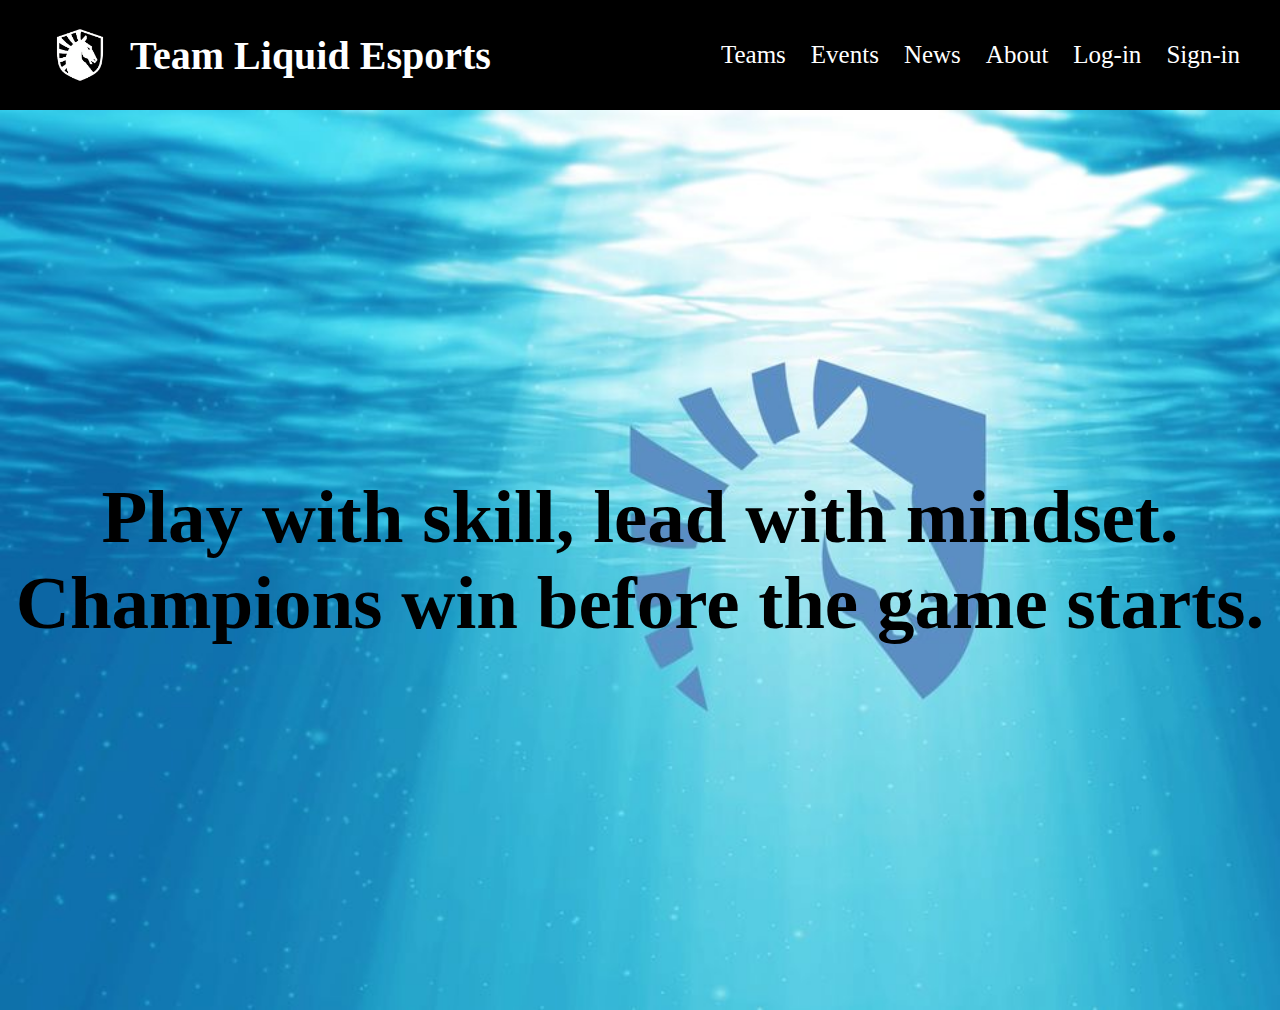
<file: Website/index.html>
<!DOCTYPE html>
<html lang="en">
<head>
    <meta charset="UTF-8">
    <meta name="viewport" content="width=device-width, initial-scale=1.0">
    <title>Esports Community</title>
    <link rel="stylesheet" href="design.css">
</head>
<body>
    <header>
        <div class="logo">
            <img src="images/tl-logo.png" alt="Team Liquid Esports">
            <h1>Team Liquid Esports</h1>
        </div>
        <nav>
            <ul>
                <li><a href="#teams">Teams</a></li>
                <li><a href="#events">Events</a></li>
                <li><a href="#news">News</a></li>
                <li><a href="#about">About</a></li>
                <li><a href="#about">Log-in</a></li>
                <li><a href="login.html">Sign-in</a></li>
            </ul>
        </nav>  
    </header>
    <section class="banner">
        <div class="motto">
            <h2>Play with skill, lead with mindset. Champions win before the game starts.</h2>
        </div>
    </section>
</body>
</html>
</file>
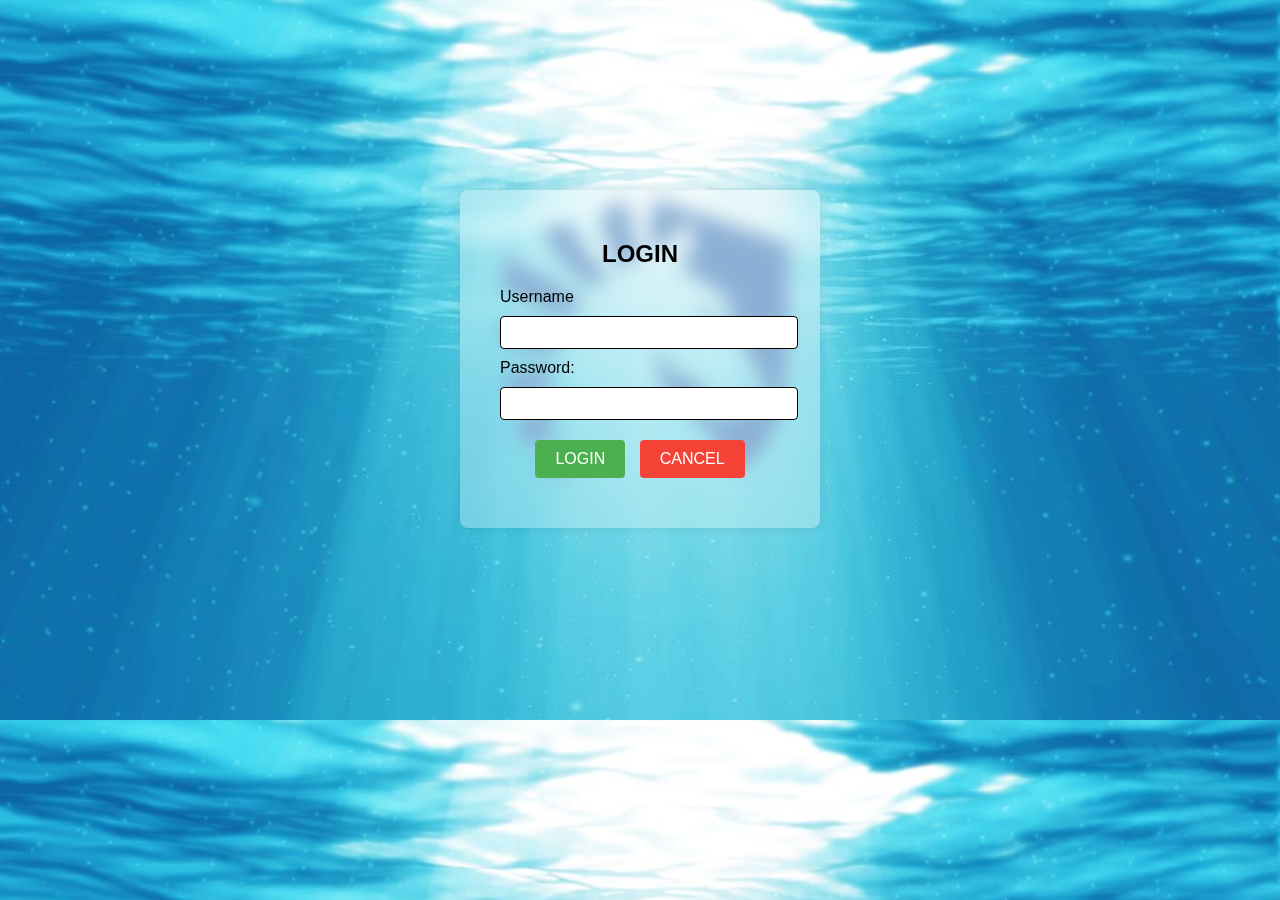
<file: Website/login.html>
<!DOCTYPE html>
<html lang="en">
<head>
    <meta charset="UTF-8">
    <meta name="viewport" content="width=device-width, initial-scale=1.0">
    <title>Sign Up</title>
    <link rel="stylesheet" href="login.css">
</head>
<body>
    <div class="form-container">
        <center><h2>LOGIN</h2></center>
        <form id="LoginForm">
            <label for="username">Username</label>
            <input type="text" id="username" name="username" required>
            <label  for="password">Password:</label>
            <input type="password" id="password" name="password" required>
            <center>
            <button type="loginButton" id="Login">LOGIN</button>
            <button type="button" id="cancelBtn">CANCEL</button>
            </center>
        </form>
    </div>
</body>
<script>
   document.getElementById('LoginForm').addEventListener('submit', function(event) {
    event.preventDefault();
    var username = document.getElementById('username').value;
    var password = document.getElementById('password').value;
    if(username === "john101804" && password === "password") {
        alert("Sign-up successful! Welcome to the platform.");
        window.location.href = "https://sams.act.edu.ph/";
    } else {
        alert("Invalid credentials! Please try again.");
    }
});

function cancel() {
    window.location.href = "login.html";
}

</script>
</html>
</file>
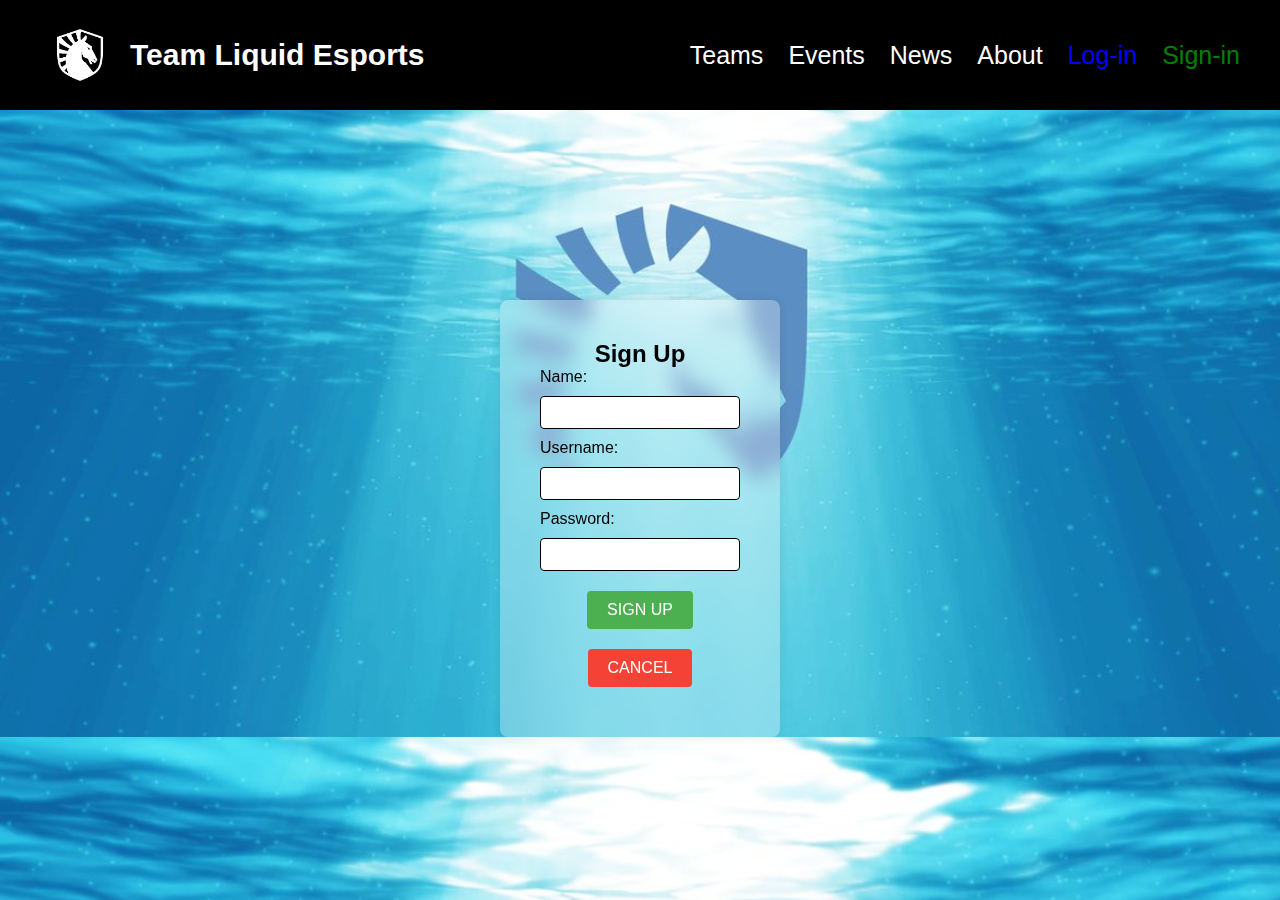
<file: Website/signUp.html>
<!DOCTYPE html>
<html lang="en">
<head>
    <meta charset="UTF-8">
    <meta name="viewport" content="width=device-width, initial-scale=1.0">
    <title>Sign Up</title>
    <link rel="stylesheet" href="signUp-design.css">
</head>
<body>
    <header>
        <div class="logo">
            <img src="images/tl-logo.png" alt="Team Liquid Esports">
            <h2>Team Liquid Esports</h2>
        </div>
        <nav>
            <ul>
                <li><a href="#teams">Teams</a></li>
                <li><a href="#events">Events</a></li>
                <li><a href="#news">News</a></li>
                <li><a href="#about">About</a></li>
                <li><a class="login" href="#about">Log-in</a></li>
                <li><a class="signUp" href="signUp.html">Sign-in</a></li>
            </ul>
        </nav>  
    </header>
    <div class="form-container">
        <center><h2>Sign Up</h2></center>
        <form id="signUpForm">
            <label for="username">Name:</label>
            <input type="text" id="name" name="name" required>
            <label for="username">Username:</label>
            <input type="text" id="username" name="username" required>
            <label  for="password">Password:</label>
            <input type="password" id="password" name="password" required>
            <center>
            <button type="submit" id="signUpBtn">SIGN UP</button>
            <button type="button" id="cancelBtn">CANCEL</button>
            </center>
        </form>
    </div>
</body>
<script>
        document.getElementById('signUpForm').addEventListener('submit', function(event) {
        event.preventDefault(); 
        alert("Sign-up successful! Welcome to the platform.");
        window.location.href = "index.html";
        });
        function cancel() {
                window.location = "login.html"; 
        }
</script>
</html>
</file>
<file: Website/design.css>
* {
    margin: 0px;
    box-sizing: border-box;
}

header {
    background: black; 
    display: flex;
    align-items: center;
    justify-content: space-between;
    padding: 15px 40px;
    color: white;
}
header .logo {
    display: flex;
    align-items: center;
    font-size: 20px;
    font-weight: bold;
}
header .logo img {
    height: 80px;
    margin-right: 10px;
}
nav ul {
    list-style: none;
    display: flex;
    gap: 25px;
}
nav li:hover {
    opacity: 0.8;
}
nav a {
    text-decoration: none;
    color: white;
    font-size: 25px;
}
.login {
    color:blue;
}
.signUp{
    color: green;
}
.banner {
    width: 100%;
    height: 100vh;               
    background-image: url("images/tl-banner.jpg");
    background-size: cover;        
    display: flex;
    align-items: center;
    text-align: center;
    justify-content: center;
    color: Black;
    font-size: 50px;
}
</file>
<file: Website/login.css>
body {
    font-family: Arial, sans-serif;
    background-size: cover;        
    background-image: url("images/tl-banner.jpg");
}
.form-container {
    padding: 30px 40px 40px 40px;
    border-radius: 8px;
    box-shadow: 0 0 10px rgba(0, 0, 0, .1);
    max-width: 280px;
    margin: 0 auto;
    margin-top: 190px ;
    background: rgba(255, 255, 255, .3);
    backdrop-filter: blur(10px);
}
input {
    width: 100%;
    padding: 8px;
    margin: 10px 0;
    border-radius: 4px;
    border: 1px solid black;
}
button {
    padding: 10px 20px;
    margin: 10px 5px;
    border: none;
    border-radius: 4px;
    cursor: pointer;
    font-size: 16px;
}
button[type="loginButton"] {
    background-color: #4CAF50;
    color: white;
}
button[type="button"] {
    background-color: #f44336;
    color: white;
}
button:hover {
    opacity: 0.9;
}
</file>
<file: Website/signUp-design.css>
body {
    font-family: Arial, sans-serif;
    background-size: cover;        
    background-image: url("images/tl-banner.jpg");
}
.form-container {
    padding: 40px;
    border-radius: 8px;
    box-shadow: 0 0 10px rgba(0, 0, 0, .1);
    max-width: 280px;
    margin: 0 auto;
    margin-top: 190px ;
    background: rgba(255, 255, 255, .3);
    backdrop-filter: blur(10px);
}
input {
    width: 100%;
    padding: 8px;
    margin: 10px 0;
    border-radius: 4px;
    border: 1px solid black;
}
button {
    padding: 10px 20px;
    margin: 10px 5px;
    border: none;
    border-radius: 4px;
    cursor: pointer;
    font-size: 16px;
}
button[type="submit"] {
    background-color: #4CAF50;
    color: white;
}
button[type="button"] {
    background-color: #f44336;
    color: white;
}
button:hover {
    opacity: 0.9;
}
* {
    margin: 0px;
    box-sizing: border-box;
}

header {
    background: black; 
    display: flex;
    align-items: center;
    justify-content: space-between;
    padding: 15px 40px;
    color: white;
}
header .logo {
    display: flex;
    align-items: center;
    font-size: 20px;
    font-weight: bold;
}
header .logo img {
    height: 80px;
    margin-right: 10px;
}
nav ul {
    list-style: none;
    display: flex;
    gap: 25px;
}
nav li:hover {
    opacity: 0.8;
}
nav a {
    text-decoration: none;
    color: white;
    font-size: 25px;
}
.login {
    color:blue;
}
.signUp{
    color: green;
}
</file>
